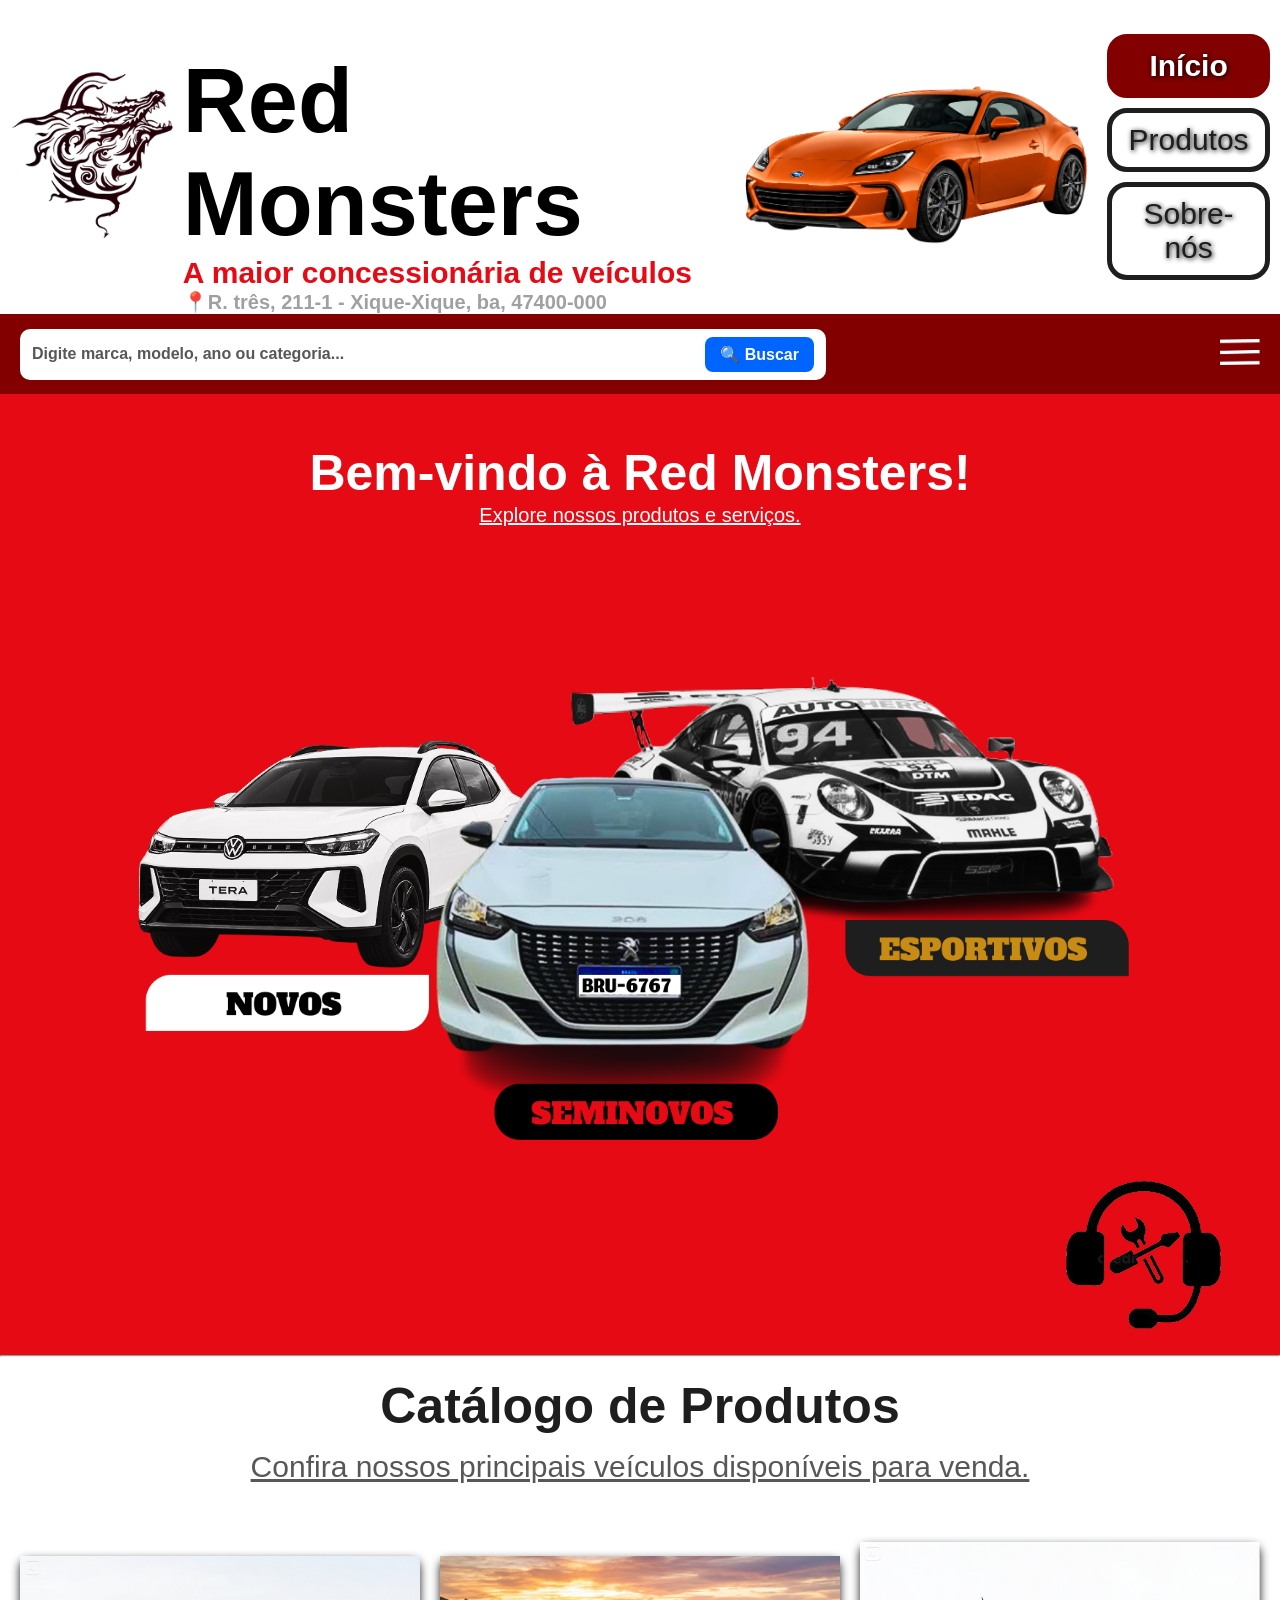
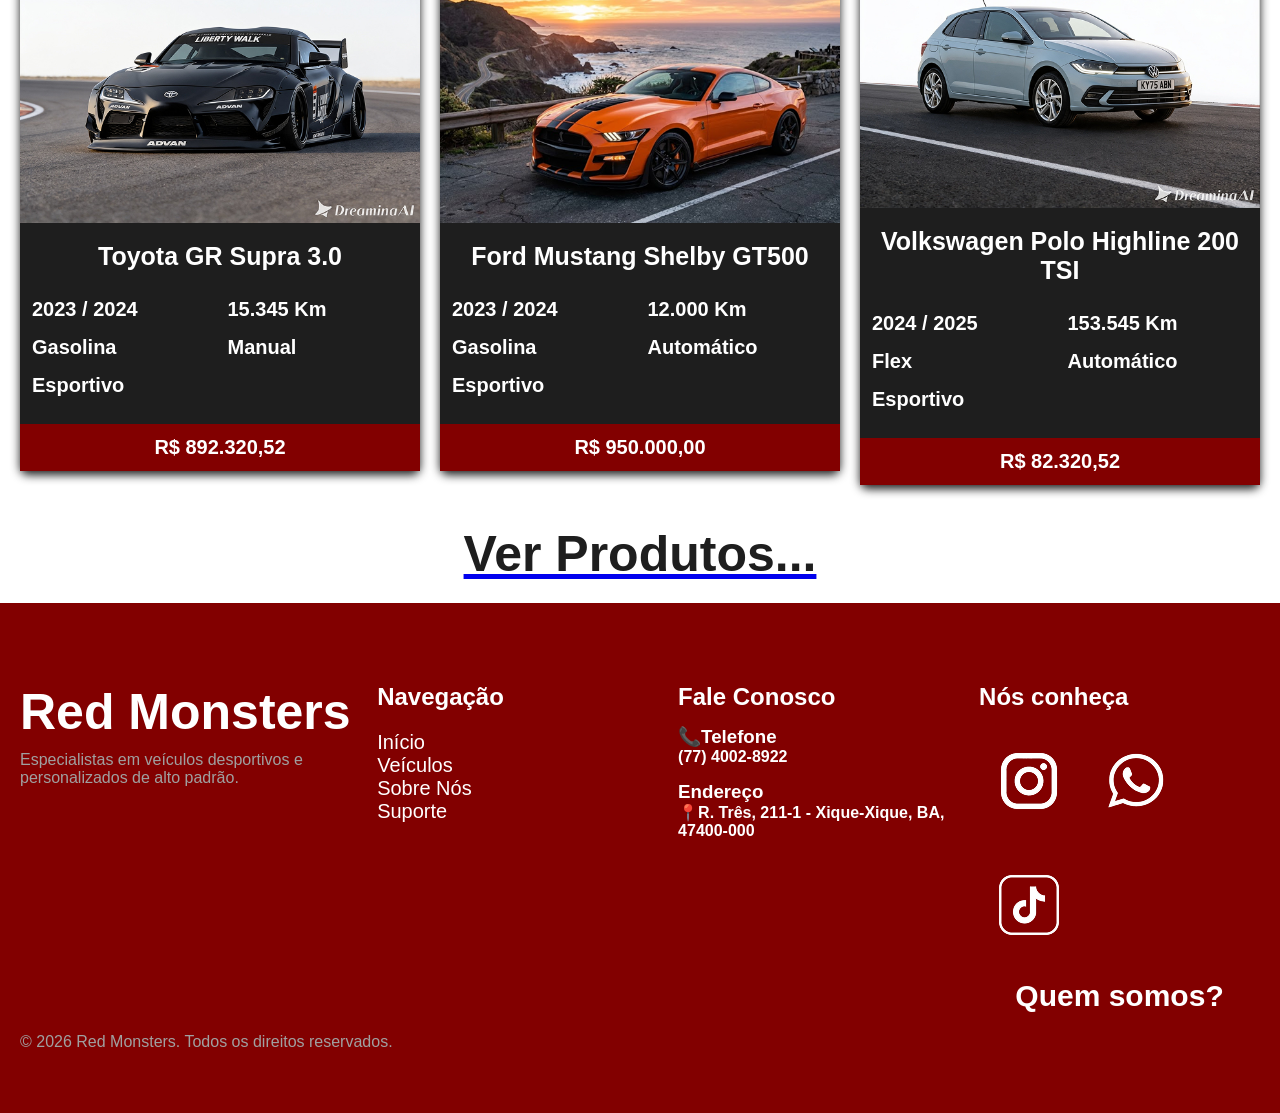
<file: index.html>
<!DOCTYPE html>
<html lang="pt-br">
<head>
    <meta charset="UTF-8">
    <link rel="stylesheet" href="estilo.css">
    <title>Red Monsters</title>
</head>
<body>
    <header id="inicio">
        <div>
            <img id="lg1" src="imagens/logo.png" alt="logo da empresa">
        </div>
        <div id="infb1">
            <h1>Red Monsters</h1>
            <h2>A maior concessionária de veículos</h2>
            <h3>📍R. três, 211-1 - Xique-Xique, ba, 47400-000</h3>
        </div>
        <div>
            <img id="lg2" src="imagens/logo2.png" alt="Imagem de um carro laranja">
        </div>
        <div>
            <nav>
                <ul id="opc">
                    <li class="sel"><a href="index.html">Início</a></li>
                    <li><a href="produtos.html">Produtos</a></li>
                    <li><a href="sobre.html">Sobre-nós</a></li>
                </ul>
            </nav>
        </div>
        <div id="barra">
            <div id="dir">
                <h3>Digite marca, modelo, ano ou categoria...</h3>
                <div id="busc">
                    <h2>🔍 Buscar</h2>
                </div>
            </div>
            <div id="menu">
                <a href="menugr.html"><img id="barrinha" src="imagens/barrinhas.png" alt="barra de pesquisa"></a>        
            </div>
        </div>
    </header>

    <main>
        <div id="conteudo">
            <h1>Bem-vindo à Red Monsters!</h1>
            <p>Explore nossos produtos e serviços.</p>
            <img id="veiculo-inicio" src="imagens/veiculos de inicio.png" alt="Imagem dos veículos">
            <img id="suporte" src="imagens/suporte.png" alt="Imagem de suporte">
        </div>
    </main>

    <hr>

    <main>
        <section id="catalogo">
            <div>
                <h2>Catálogo de Produtos</h2>
                <p>Confira nossos principais veículos disponíveis para venda.</p>
                <br>
                <div id="catalogo-produtos">
                    <article class="produto">
                        <img src="imagens/vc1.png" alt="Veículo 1">
                        <h3>Toyota GR Supra 3.0</h3>
                    <div class="detalhes-produto">                        
                        <h4>2023 / 2024</h4>
                        <h4>15.345 Km</h4>
                        <h4>Gasolina</h4>
                        <h4>Manual</h4>
                        <h4>Esportivo</h4>
                    </div>
                        <div class="preco-produto">
                            <h4>R$ 892.320,52</h4>
                        </div>
                    </article>
                    
                    <article class="produto">
                        <img src="imagens/vc3.png" alt="Veículo 1">
                        <h3>Ford Mustang Shelby GT500</h3>
                    <div class="detalhes-produto">                        
                        <h4>2023 / 2024</h4>
                        <h4>12.000 Km</h4>
                        <h4>Gasolina</h4>
                        <h4>Automático</h4>
                        <h4>Esportivo</h4>
                    </div>
                        <div class="preco-produto">
                            <h4>R$ 950.000,00</h4>
                        </div>
                    </article>

                     <article class="produto">
                        <img src="imagens/vc2.png" alt="Veículo 1">
                        <h3>Volkswagen Polo Highline 200 TSI</h3>
                    <div class="detalhes-produto">                        
                        <h4>2024 / 2025</h4>
                        <h4>153.545 Km</h4>
                        <h4>Flex</h4>
                        <h4>Automático</h4>
                        <h4>Esportivo</h4>
                    </div>
                        <div class="preco-produto">
                            <h4>R$ 82.320,52</h4>
                        </div>
                    </article>

                     
                </div>
                    <a href="produtos.html">
                        <h2>Ver Produtos...</h2>
                    </a>
            </div>
        </section>
    </main>

    <footer>
    <div id="roda">
        <div class="rodainf">
            <h2>Red Monsters</h2>
            <p>Especialistas em veículos desportivos e personalizados de alto padrão.</p>
        </div>
        
        <div class="rodalin">
            <h2>Navegação</h2>
            <ul>
                <li><a href="index.html">Início</a></li>
                <li><a href="produtos.html">Veículos</a></li>
                <li><a href="sobre.html">Sobre Nós</a></li>
                <li><a href="">Suporte</a></li>
            </ul>
        </div>

        <div class="falecon">
            <h2>Fale Conosco</h2>
            <h3>📞Telefone</h3>
            <h4>(77) 4002-8922</h4>
            <h3>Endereço</h3>
            <h4>📍R. Três, 211-1 - Xique-Xique, BA, 47400-000</h4>
        </div>

        <div class="conheca">
            <h2>Nós conheça</h2>
            <img src="imagens/insta.png" alt="instagram simbolo">
            <img src="imagens/what.png" alt="whastApp simbolo">
            <img src="imagens/tikt.png" alt="tiktok simbolo">
        </div>
        
        <div class="somos">
            <a href="sobre.html"><h2>Quem somos?</h2></a>
        </div>
        <div class="dirt">
            <p>&copy; 2026 Red Monsters. Todos os direitos reservados.</p>
        </div>
    </div>
</footer>
</body>
</html>
</file>
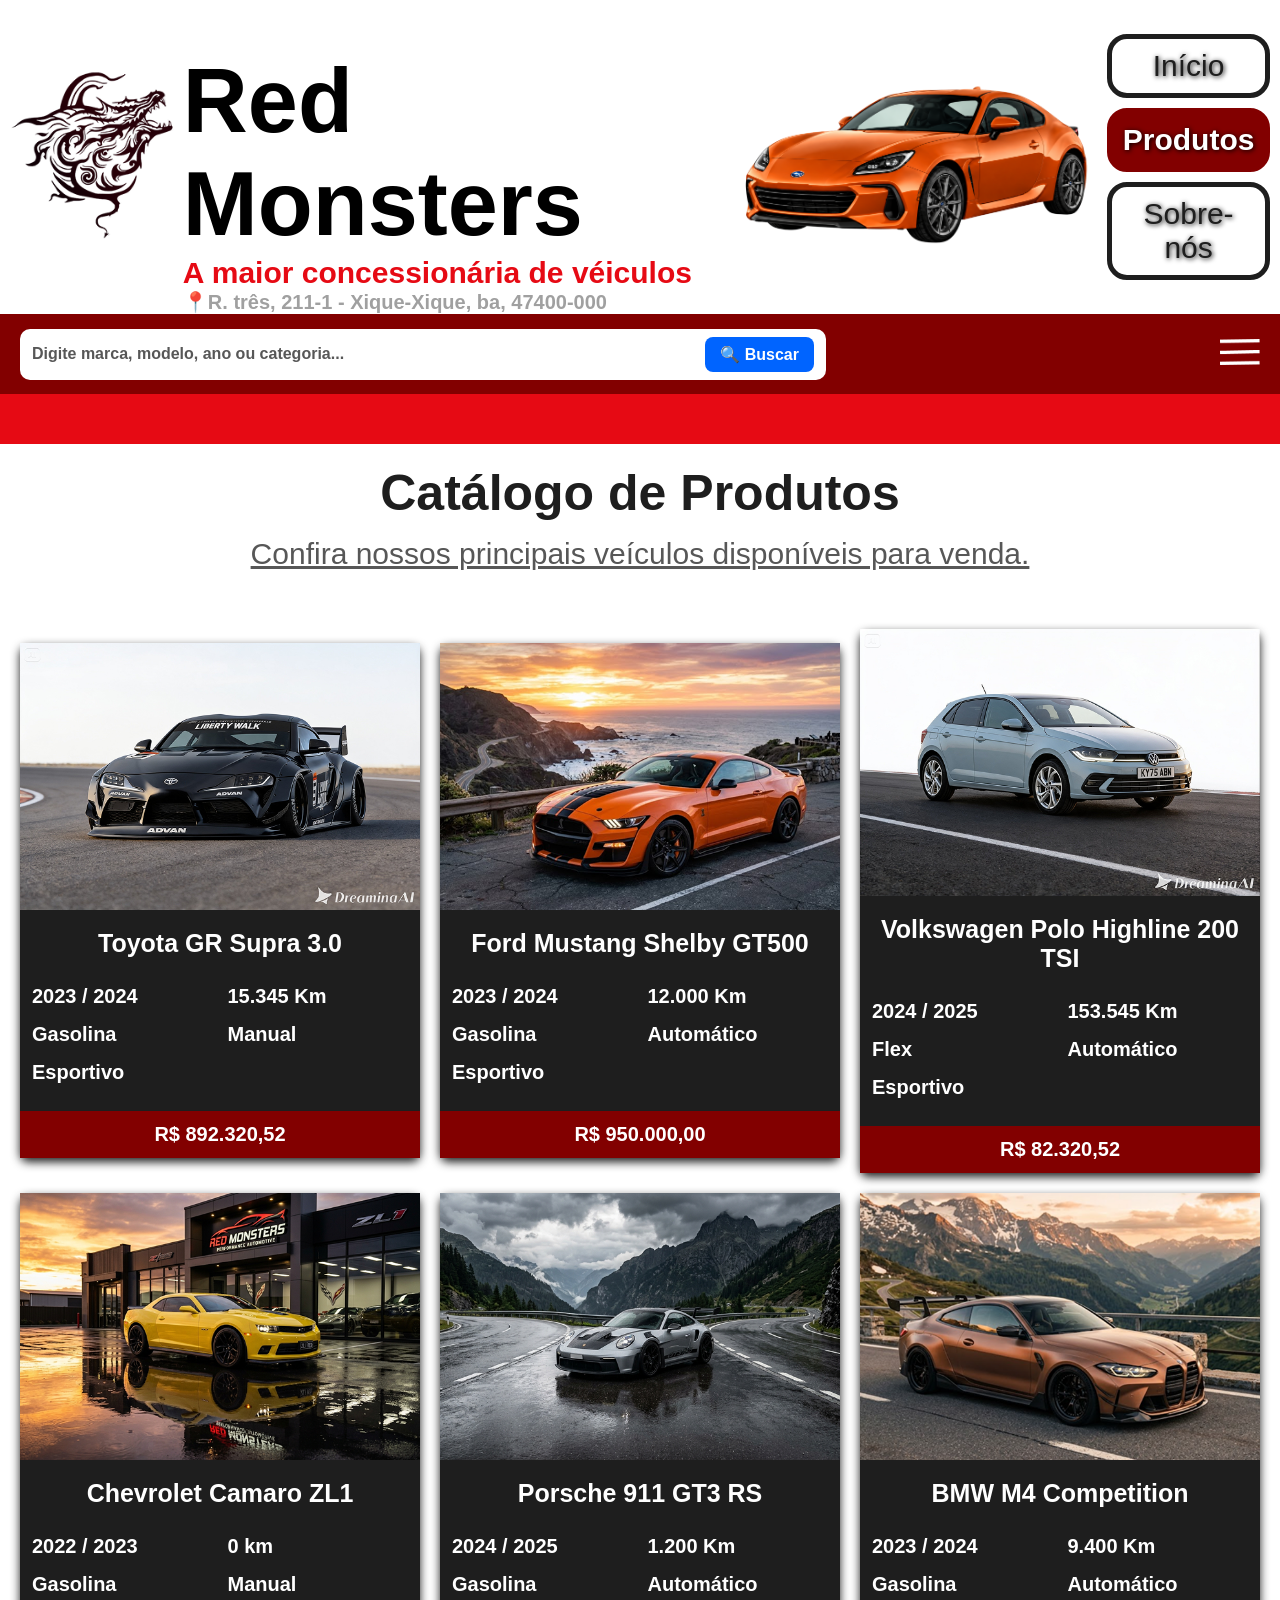
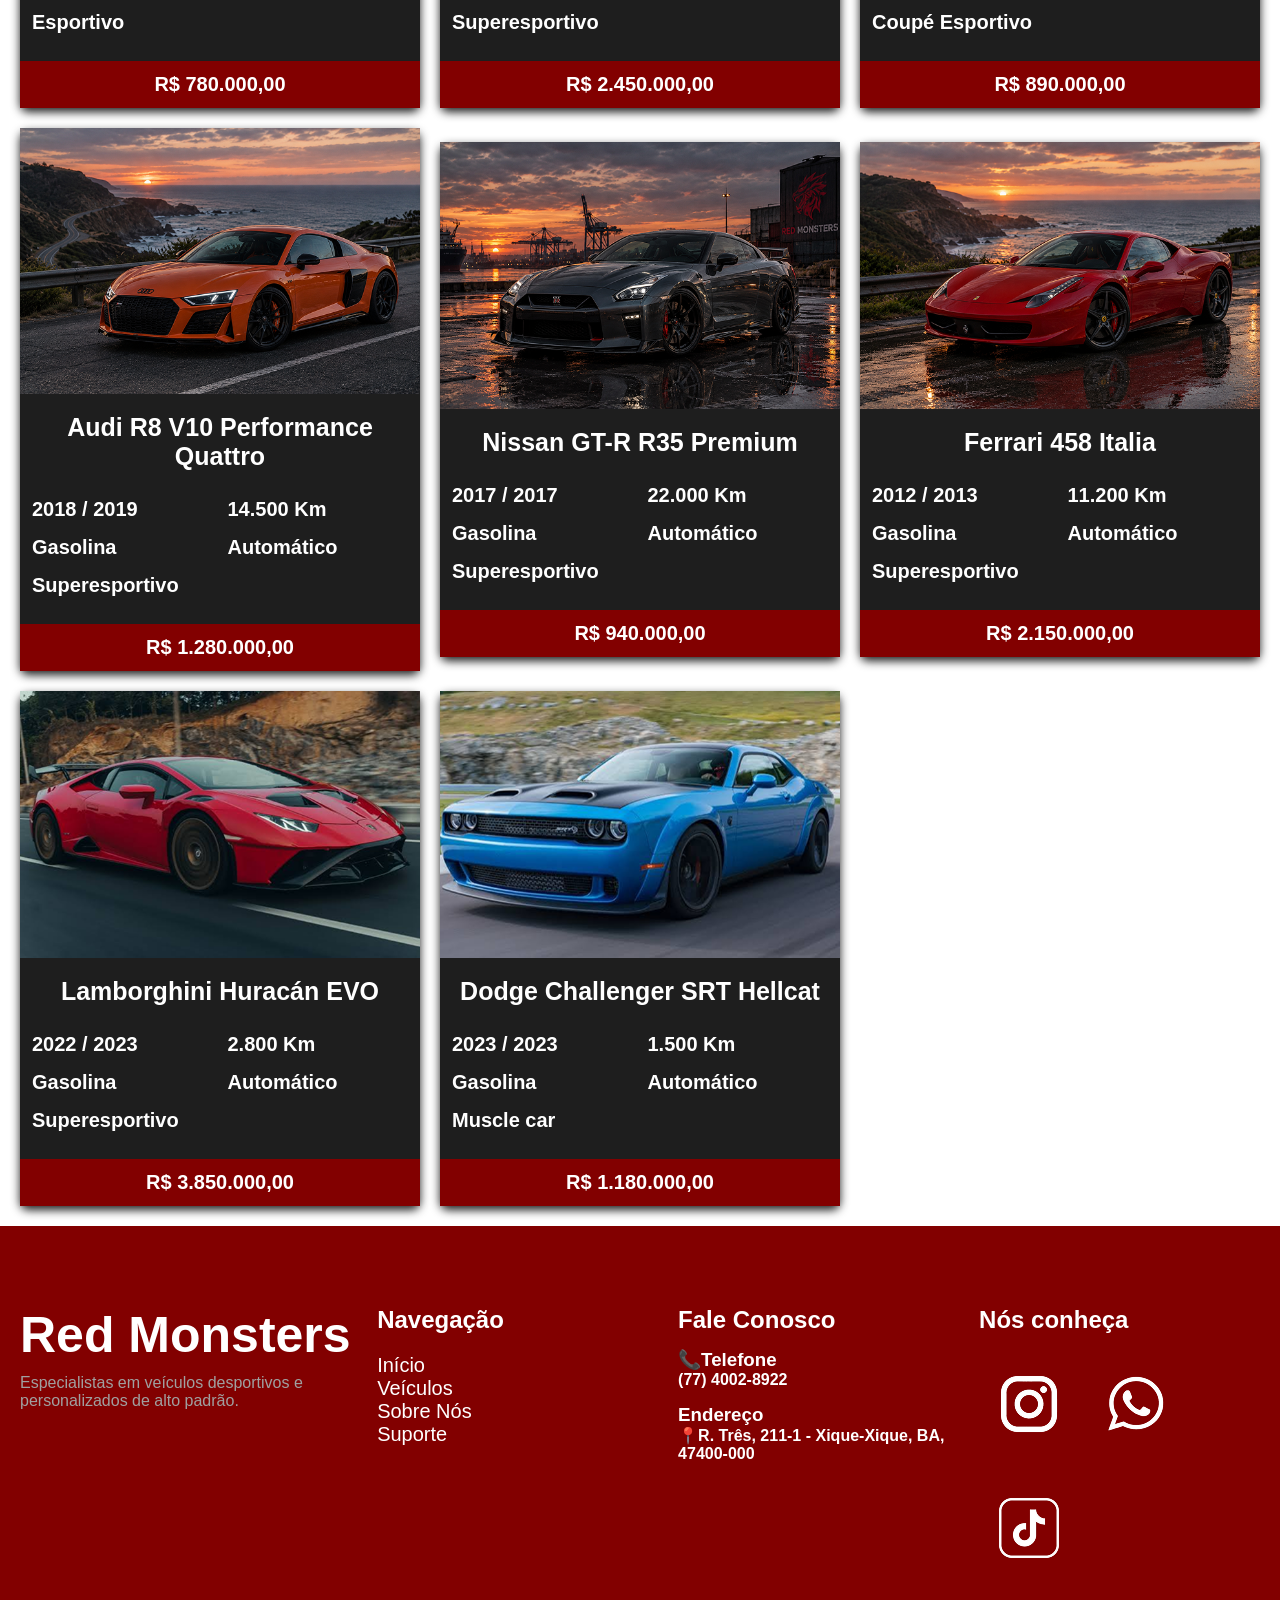
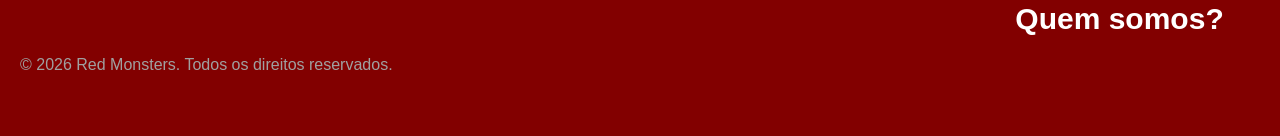
<file: produtos.html>
<!DOCTYPE html>
<html lang="pt-br">
<head>
    <meta charset="UTF-8">
    <link rel="stylesheet" href="estilo.css">
    <title>Nossos Produtos</title>
</head>
<body>
    <header id="inicio">
        <div>
            <img id="lg1" src="imagens/logo.png" alt="logo da empresa">
        </div>
        <div id="infb1">
            <h1>Red Monsters</h1>
            <h2>A maior concessionária de véiculos</h2>
            <h3>📍R. três, 211-1 - Xique-Xique, ba, 47400-000</h3>
        </div>
        <div>
    <img id="lg2" src="imagens/logo2.png" alt="Imagem de um carro laranja">
        </div>
        <div>
    <nav>
        <ul id="opc">
            <li><a href="index.html">Início</a></li>
            <li class="sel"><a href="produtos.html">Produtos</a></li>
            <li><a href="sobre.html">Sobre-nós</a></li>
        </ul>
    </nav>
    </div>
        <!-- Barra de pesquisa -->
        <div id="barra" >
            <div id="dir">
                <h3>Digite marca, modelo, ano ou categoria...</h3>
                <div id="busc">
                <h2>🔍 Buscar</h2>
            </div>
            </div>
            <div id="menu">
                <a href="menugr.html"><img id="barrinha" src="imagens/barrinhas.png" alt="barra de pesquisa"></a>
            </div>
        </div>
    </header>
    <main>
        <section id="catalogo">
            <div>
                <h2>Catálogo de Produtos</h2>
                <p>Confira nossos principais veículos disponíveis para venda.</p>
                <br>
                <div id="catalogo-produtos">
                    
                    <article class="produto">
                        <img src="imagens/vc1.png" alt="Veículo 1">
                        <h3>Toyota GR Supra 3.0</h3>
                    <div class="detalhes-produto">                        
                        <h4>2023 / 2024</h4>
                        <h4>15.345 Km</h4>
                        <h4>Gasolina</h4>
                        <h4>Manual</h4>
                        <h4>Esportivo</h4>
                    </div>
                        <div class="preco-produto">
                            <h4>R$ 892.320,52</h4>
                        </div>
                    </article>
                    
                    <article class="produto">
                        <img src="imagens/vc3.png" alt="Veículo 1">
                        <h3>Ford Mustang Shelby GT500</h3>
                    <div class="detalhes-produto">                        
                        <h4>2023 / 2024</h4>
                        <h4>12.000 Km</h4>
                        <h4>Gasolina</h4>
                        <h4>Automático</h4>
                        <h4>Esportivo</h4>
                    </div>
                        <div class="preco-produto">
                            <h4>R$ 950.000,00</h4>
                        </div>
                    </article>

                     <article class="produto">
                        <img src="imagens/vc2.png" alt="Veículo 1">
                        <h3>Volkswagen Polo Highline 200 TSI</h3>
                    <div class="detalhes-produto">                        
                        <h4>2024 / 2025</h4>
                        <h4>153.545 Km</h4>
                        <h4>Flex</h4>
                        <h4>Automático</h4>
                        <h4>Esportivo</h4>
                    </div>
                        <div class="preco-produto">
                            <h4>R$ 82.320,52</h4>
                        </div>
                    </article>
                    


                    <article class="produto">
                        <img src="imagens/vc4.png" alt="Foto do veiculo">
                        <h3>Chevrolet Camaro ZL1</h3>
                    <div class="detalhes-produto">                        
                        <h4>2022 / 2023</h4>
                        <h4>0 km</h4>
                        <h4>Gasolina</h4>
                        <h4>Manual</h4>
                        <h4>Esportivo</h4>
                    </div>
                        <div class="preco-produto">
                            <h4>R$ 780.000,00</h4>
                        </div>
                    </article>

                    <article class="produto">
                        <img src="imagens/vc5.png" alt="Adicione o veiculo">
                        <h3>Porsche 911 GT3 RS</h3>
                    <div class="detalhes-produto">                        
                        <h4>2024 / 2025</h4>
                        <h4>1.200 Km</h4>
                        <h4>Gasolina</h4>
                        <h4>Automático</h4>
                        <h4>Superesportivo</h4>
                    </div>
                        <div class="preco-produto">
                            <h4>R$ 2.450.000,00</h4>
                        </div>
                    </article>

                    <article class="produto">
                        <img src="imagens/vc6.png" alt="Adicione o veiculo">
                        <h3>BMW M4 Competition</h3>
                    <div class="detalhes-produto">                        
                        <h4>2023 / 2024</h4>
                        <h4>9.400 Km</h4>
                        <h4>Gasolina</h4>
                        <h4>Automático</h4>
                        <h4>Coupé Esportivo</h4>
                    </div>
                        <div class="preco-produto">
                            <h4>R$ 890.000,00</h4>
                        </div>
                    </article>

                    <article class="produto">
                        <img src="imagens/vc7.png" alt="Audi R8 V10 Performance Quattro">
                        <h3>Audi R8 V10 Performance Quattro</h3>
                    <div class="detalhes-produto">                        
                        <h4>2018 / 2019</h4>
                        <h4>14.500 Km</h4>
                        <h4>Gasolina</h4>
                        <h4>Automático</h4>
                        <h4>Superesportivo</h4>
                    </div>
                        <div class="preco-produto">
                            <h4>R$ 1.280.000,00</h4>
                        </div>
                    </article>

                   <article class="produto">
                        <img src="imagens/vc8.png" alt="Nissan GT-R Godzilla R35 Premium">
                        <h3>Nissan GT-R R35 Premium</h3>
                    <div class="detalhes-produto">                        
                        <h4>2017 / 2017</h4>
                        <h4>22.000 Km</h4>
                        <h4>Gasolina</h4>
                        <h4>Automático</h4>
                        <h4>Superesportivo</h4>
                    </div>
                        <div class="preco-produto">
                            <h4>R$ 940.000,00</h4>
                        </div>
                    </article>

                    <article class="produto">
                        <img src="imagens/vc9.png" alt="Ferrari 458 Italia">
                        <h3>Ferrari 458 Italia</h3>
                    <div class="detalhes-produto">                        
                        <h4>2012 / 2013</h4>
                        <h4>11.200 Km</h4>
                        <h4>Gasolina</h4>
                        <h4>Automático</h4>
                        <h4>Superesportivo</h4>
                    </div>
                        <div class="preco-produto">
                            <h4>R$ 2.150.000,00</h4>
                        </div>
                    </article>

                    <article class="produto">
                        <img src="imagens/vc10.png" alt="Lamborghini Huracán EVO Red Monster Spec">
                        <h3>Lamborghini Huracán EVO</h3>
                    <div class="detalhes-produto">                        
                        <h4>2022 / 2023</h4>
                        <h4>2.800 Km</h4>
                        <h4>Gasolina</h4>
                        <h4>Automático</h4>
                        <h4>Superesportivo</h4>
                    </div>
                        <div class="preco-produto">
                            <h4>R$ 3.850.000,00</h4>
                        </div>
                    </article>

                    <article class="produto">
                        <img src="imagens/vc11.png" alt="Dodge Challenger SRT Hellcat Widebody Redeye">
                        <h3>Dodge Challenger SRT Hellcat</h3>
                    <div class="detalhes-produto">                        
                        <h4>2023 / 2023</h4>
                        <h4>1.500 Km</h4>
                        <h4>Gasolina</h4>
                        <h4>Automático</h4>
                        <h4>Muscle car</h4>
                    </div>
                        <div class="preco-produto">
                            <h4>R$ 1.180.000,00</h4>
                        </div>
                    </article>
                </div>
            </div>
        </section>
    </main>
     <footer>
    <div id="roda">
        <div class="rodainf">
            <h2>Red Monsters</h2>
            <p>Especialistas em veículos desportivos e personalizados de alto padrão.</p>
        </div>
        
        <div class="rodalin">
            <h2>Navegação</h2>
            <ul>
                <li><a href="index.html">Início</a></li>
                <li><a href="produtos.html">Veículos</a></li>
                <li><a href="sobre.html">Sobre Nós</a></li>
                <li><a href="">Suporte</a></li>
            </ul>
        </div>

        <div class="falecon">
            <h2>Fale Conosco</h2>
            <h3>📞Telefone</h3>
            <h4>(77) 4002-8922</h4>
            <h3>Endereço</h3>
            <h4>📍R. Três, 211-1 - Xique-Xique, BA, 47400-000</h4>
        </div>

        <div class="conheca">
            <h2>Nós conheça</h2>
            <img src="imagens/insta.png" alt="instagram simbolo">
            <img src="imagens/what.png" alt="whastApp simbolo">
            <img src="imagens/tikt.png" alt="tiktok simbolo">
        </div>
        
        <div class="somos">
            <a href="sobre.html"><h2>Quem somos?</h2></a>
        </div>
        <div class="dirt">
            <p>&copy; 2026 Red Monsters. Todos os direitos reservados.</p>
        </div>
    </div>
</footer>
</body>
</file>
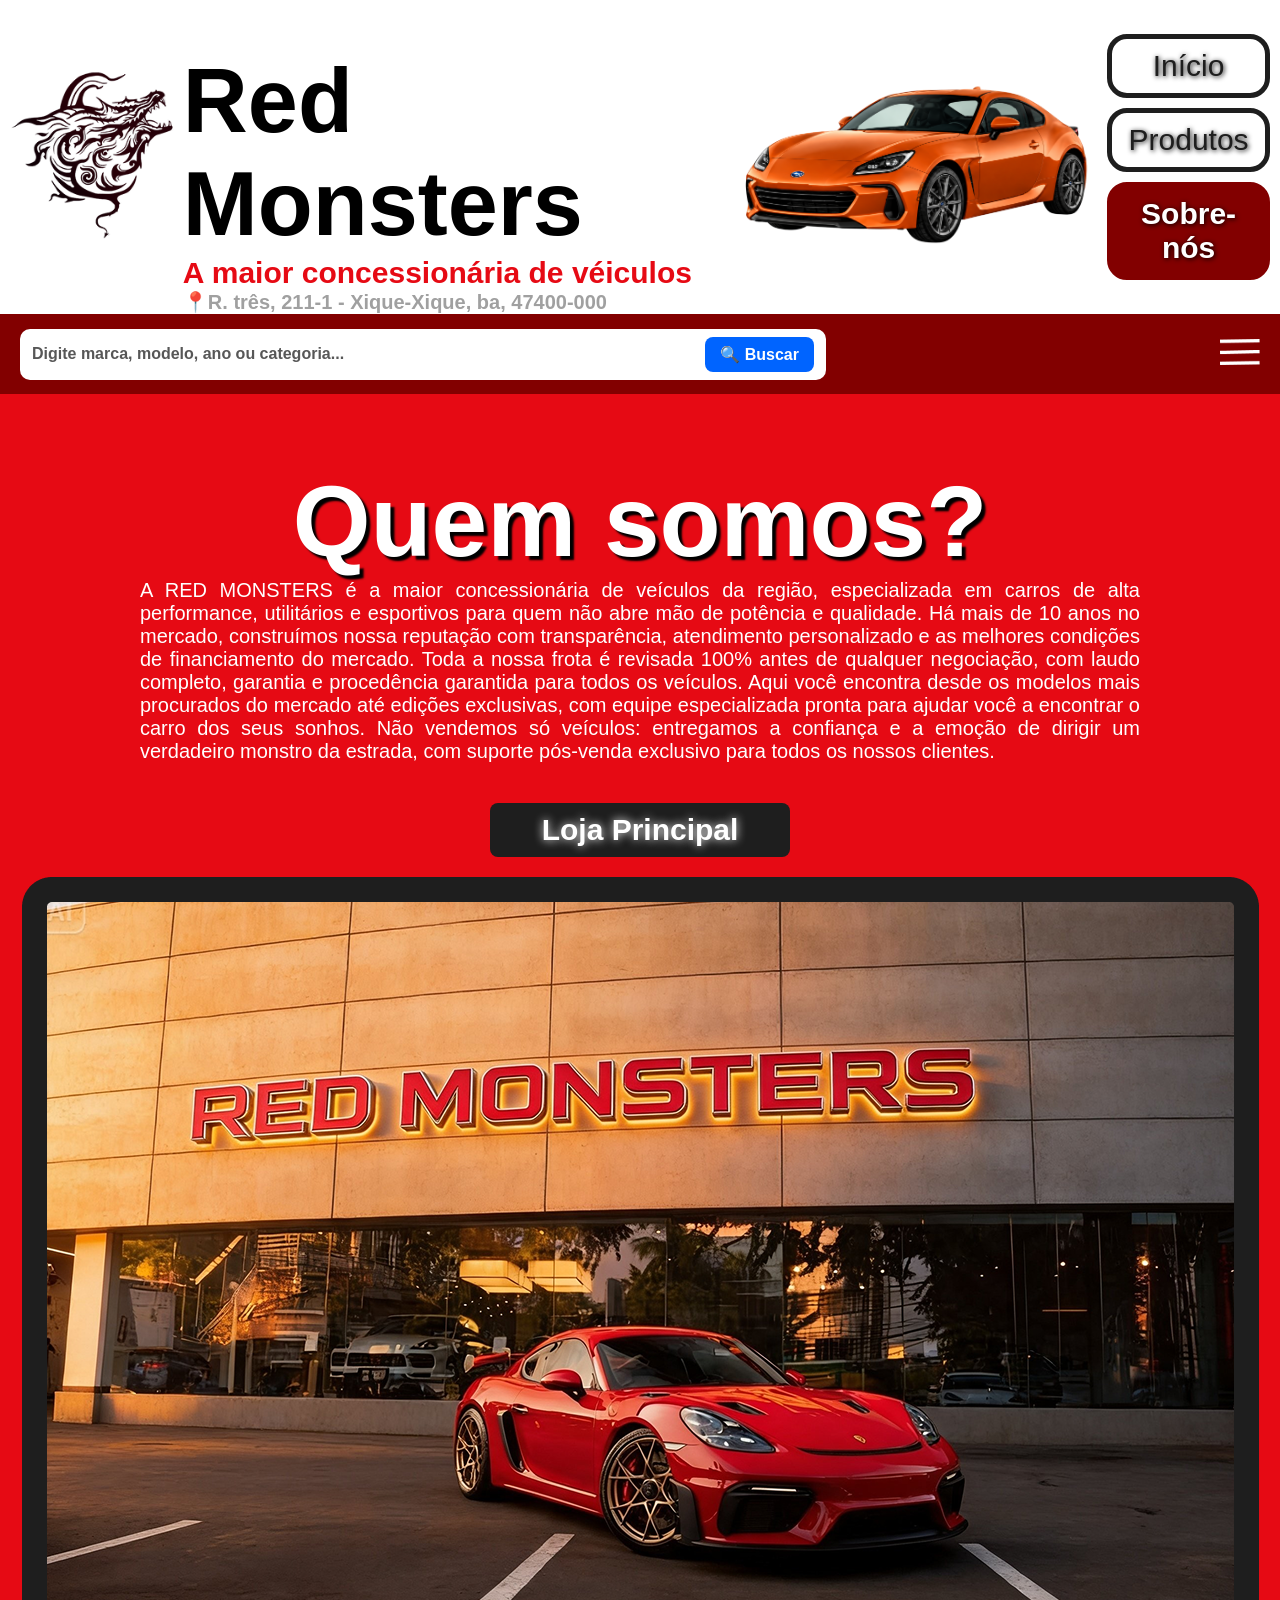
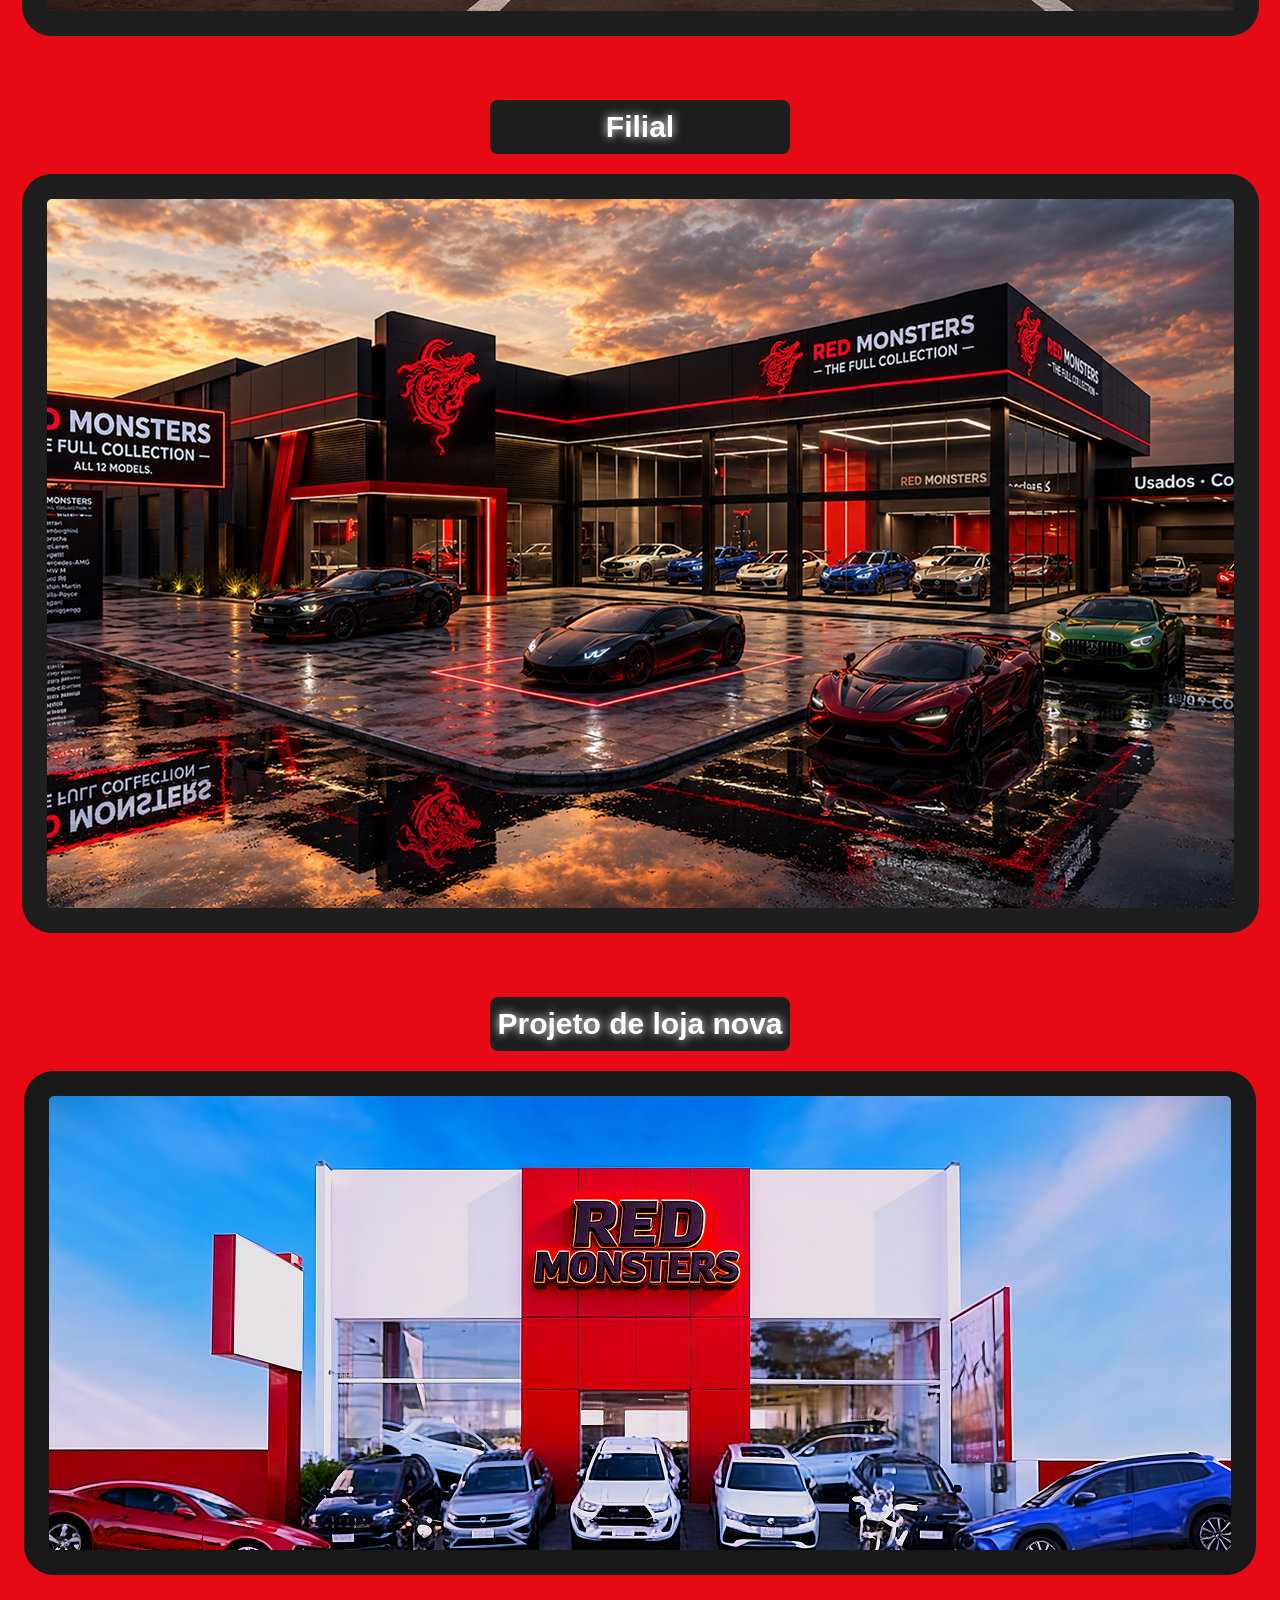
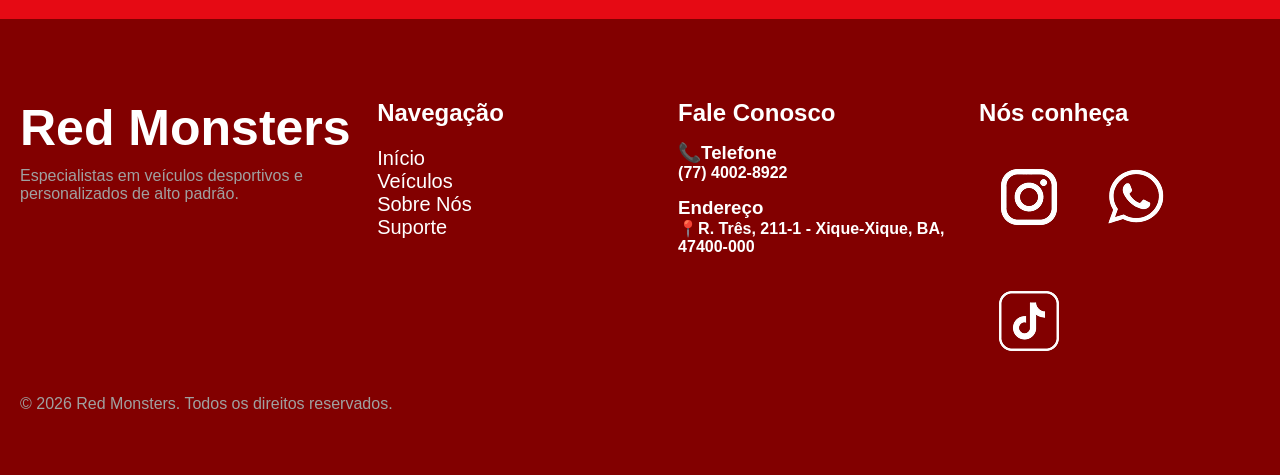
<file: sobre.html>
<!DOCTYPE html>
<html lang="pt-br">
<head>
    <meta charset="UTF-8">
    <link rel="stylesheet" href="estilo.css">
    <title>Nós conheça</title>
</head>
<body>
    <header id="inicio">
        <div>
            <img id="lg1" src="imagens/logo.png" alt="logo da empresa">
        </div>
        <div id="infb1">
            <h1>Red Monsters</h1>
            <h2>A maior concessionária de véiculos</h2>
            <h3>📍R. três, 211-1 - Xique-Xique, ba, 47400-000</h3>
        </div>
        <div>
    <img id="lg2" src="imagens/logo2.png" alt="Imagem de um carro laranja">
        </div>
        <div>
    <nav>
        <ul id="opc">
            <li ><a href="index.html">Início</a></li>
            <li><a href="produtos.html">Produtos</a></li>
            <li class="sel"><a href="sobre.html">Sobre-nós</a></li>
        </ul>
    </nav>
    </div>
        <!-- Barra de pesquisa -->
        <div id="barra" >
            <div id="dir">
                <h3>Digite marca, modelo, ano ou categoria...</h3>
                <div id="busc">
                <h2>🔍 Buscar</h2>
            </div>
            </div>
            <div id="menu">
                <a href="menugr.html"><img id="barrinha" src="imagens/barrinhas.png" alt="barra de pesquisa"></a>
            </div>
        </div>
    </header>

    <main>
        <div id="sobre">
            <div class="titu">
                <h1>Quem somos?</h1>
            </div>
            <div>
                <p>A RED MONSTERS é a maior concessionária de veículos da região, especializada em carros de alta performance, utilitários e esportivos para quem não abre mão de potência e qualidade. Há mais de 10 anos no mercado, construímos nossa reputação com transparência, atendimento personalizado e as melhores condições de financiamento do mercado. Toda a nossa frota é revisada 100% antes de qualquer negociação, com laudo completo, garantia e procedência garantida para todos os veículos. Aqui você encontra desde os modelos mais procurados do mercado até edições exclusivas, com equipe especializada pronta para ajudar você a encontrar o carro dos seus sonhos. Não vendemos só veículos: entregamos a confiança e a emoção de dirigir um verdadeiro monstro da estrada, com suporte pós-venda exclusivo para todos os nossos clientes.</p>
            </div>
            <div class="loja">
                <h2>Loja Principal</h2>
                <img src="imagens/foto1 1 (1).png" alt="foto da loja principal">
                <h2>Filial</h2>
                <img src="imagens/loja1.png" alt="foto de filial">
                <h2>Projeto de loja nova</h2>
                <img src="imagens/FOTO2 1.png" alt="projeto de filial">
            </div>
        </div>
    </main>


    <footer>
    <div id="roda">
        <div class="rodainf">
            <h2>Red Monsters</h2>
            <p>Especialistas em veículos desportivos e personalizados de alto padrão.</p>
        </div>
        
        <div class="rodalin">
            <h2>Navegação</h2>
            <ul>
                <li><a href="index.html">Início</a></li>
                <li><a href="produtos.html">Veículos</a></li>
                <li><a href="sobre.html">Sobre Nós</a></li>
                <li><a href="">Suporte</a></li>
            </ul>
        </div>

        <div class="falecon">
            <h2>Fale Conosco</h2>
            <h3>📞Telefone</h3>
            <h4>(77) 4002-8922</h4>
            <h3>Endereço</h3>
            <h4>📍R. Três, 211-1 - Xique-Xique, BA, 47400-000</h4>
        </div>

        <div class="conheca">
            <h2>Nós conheça</h2>
            <img src="imagens/insta.png" alt="instagram simbolo">
            <img src="imagens/what.png" alt="whastApp simbolo">
            <img src="imagens/tikt.png" alt="tiktok simbolo">
        </div>
        <div class="dirt">
            <p>&copy; 2026 Red Monsters. Todos os direitos reservados.</p>
        </div>
        </div>
    </footer>
</body>
</html>
</file>
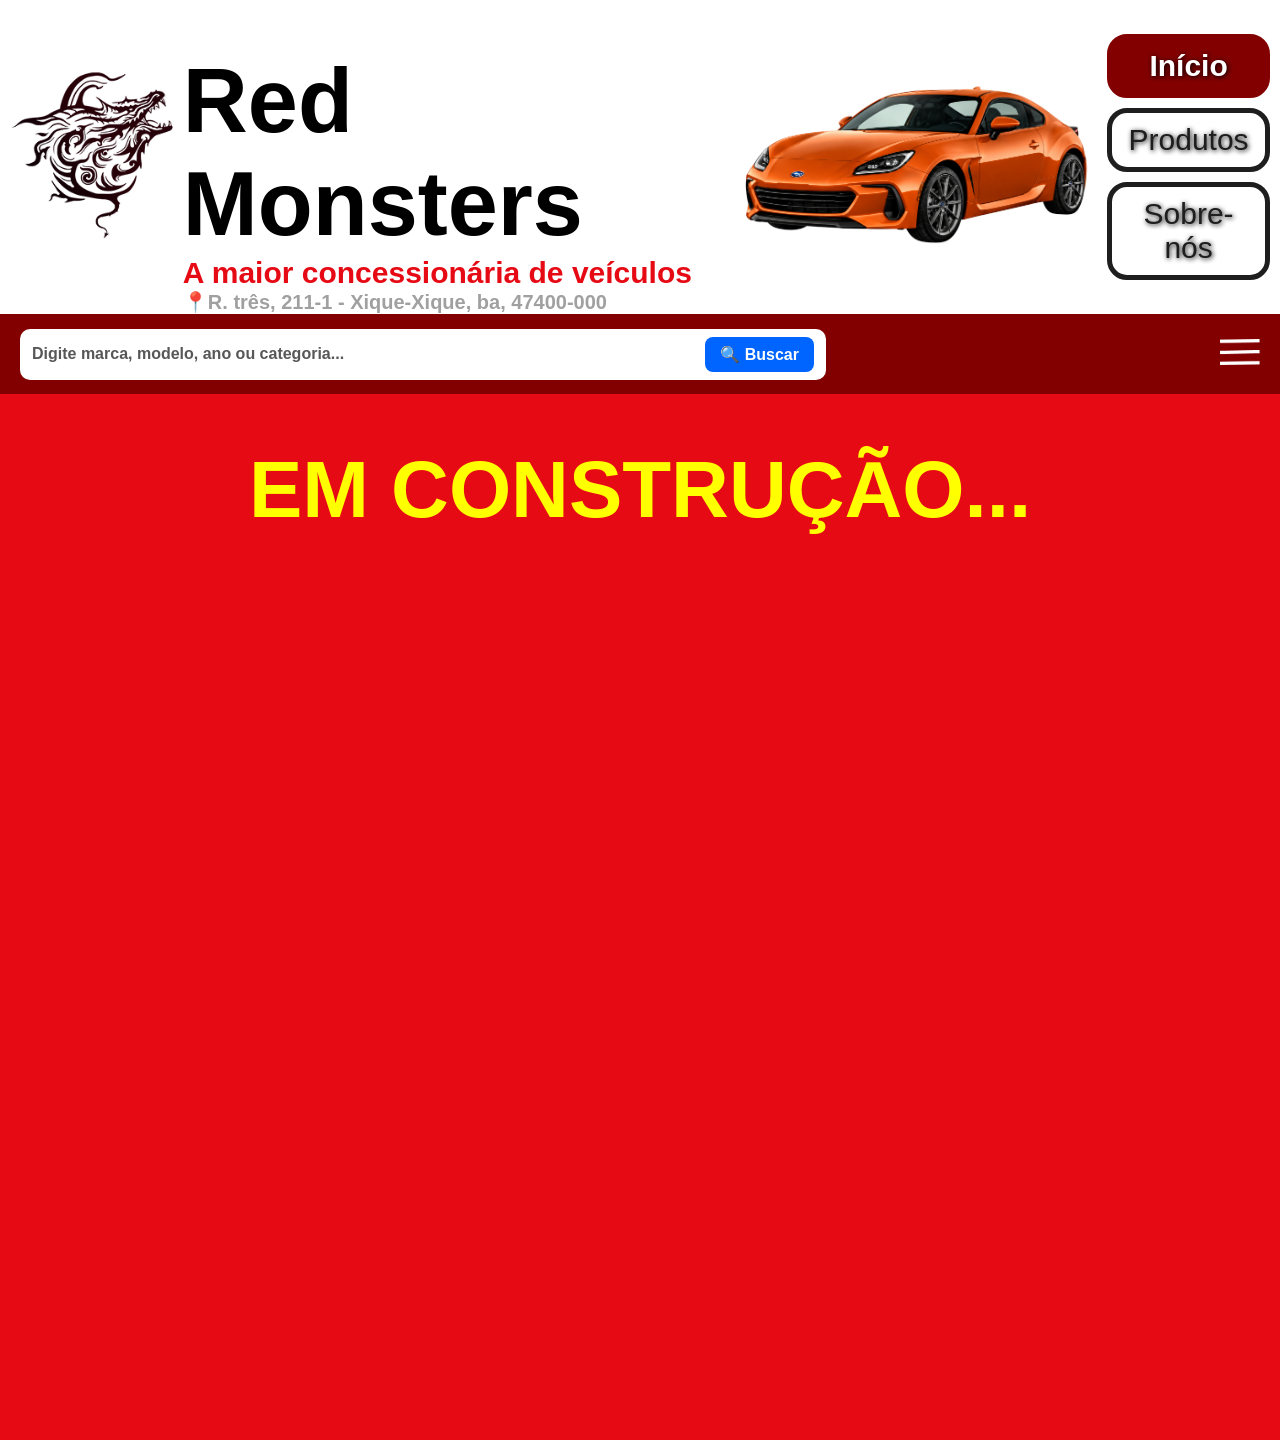
<file: suporte.html>
<!DOCTYPE html>
<html lang="pt-br">
<head>
    <meta charset="UTF-8">
    <link rel="stylesheet" href="estilo.css">
    <title>Red Monsters</title>
</head>
<body>
    <header id="inicio">
        <div>
            <img id="lg1" src="imagens/logo.png" alt="logo da empresa">
        </div>
        <div id="infb1">
            <h1>Red Monsters</h1>
            <h2>A maior concessionária de veículos</h2>
            <h3>📍R. três, 211-1 - Xique-Xique, ba, 47400-000</h3>
        </div>
        <div>
            <img id="lg2" src="imagens/logo2.png" alt="Imagem de um carro laranja">
        </div>
        <div>
            <nav>
                <ul id="opc">
                    <li class="sel"><a href="index.html">Início</a></li>
                    <li><a href="produtos.html">Produtos</a></li>
                    <li><a href="sobre.html">Sobre-nós</a></li>
                </ul>
            </nav>
        </div>
        <div id="barra">
            <div id="dir">
                <h3>Digite marca, modelo, ano ou categoria...</h3>
                <div id="busc">
                    <h2>🔍 Buscar</h2>
                </div>
            </div>
            <div id="menu">
                <a href="menugr.html"><img id="barrinha" src="imagens/barrinhas.png" alt="barra de pesquisa"></a>        
            </div>
        </div>
    </header>
    <span style="font-size: 40px; text-align: center;color: yellow;"  ><h1>EM CONSTRUÇÃO...</h1></span>
    </body>
</html>
</file>
<file: estilo.css>
*{
    margin: 0;
    padding: 0;
    box-sizing: border-box;
    font-family: Arial, sans-serif;
    max-width: 100%;
    height: auto;
}

body {
    background-color: rgb(230, 10, 20);
    min-height: 160vh;
}
#inicio {
    background-color: rgb(255, 255, 255);
    margin-bottom: 50px;
    display: grid;
    align-items: center;
    grid-template-columns: 1fr 3fr 2fr 1fr;
    grid-template-rows: auto;
}

#infb1 h1 {
    text-align: justify;
    font-size: 90px;
    margin-top: 50px;
}

#infb1 h2 {
    color: rgb(230, 10, 20);
    font-size: 30px;
    margin-top: 0;
    text-align: justify;
}

#infb1 h3 {
    color: rgb(160, 160, 160);
    margin-top: 0;
    font-size: 20px;
    text-align: justify;
}

#lg1 {
    width: 200px;
}

#lg2 {
    width: 400px;
    margin: 20px 0 4px 4px;
}

#opc {
    font-size: 30px;
}

#opc li {
    list-style: none;
    border: 5px solid rgb(30, 30, 30);
    padding: 10px;
    text-align: center;
    border-radius: 20px;
    margin: 10px;
    text-shadow: 1px 1px 5px rgb(0, 0, 0);
    background-color: rgb(255, 255, 255);
}

#opc a {
    text-decoration: none;
    color: rgb(30, 30, 30);
}

#opc li.sel {
    background-color: rgb(130, 0, 0); 
    border-color: rgb(130, 0, 0);
}

#opc li.sel a {
    color: rgb(255, 255, 255);            
    font-weight: bold;                
}

#barra {
    background-color: rgb(130, 0, 0);
    padding: 0 20px;
    height: 80px;
    grid-column: 1 / -1;
    display: flex;
    flex-direction: row;
    align-items: center;
    justify-content: space-between;
}

#dir {
    background-color: rgb(255, 255, 255);
    width: 65%;
    border-radius: 10px;
    padding: 8px 12px;
    display: flex;
    flex-direction: row;
    align-items: center;
    justify-content: space-between;
}

#dir h3 {
    font-size: 16px;
    color: rgb(87, 87, 87);
    margin: 0;
}

#busc {
    background-color: rgb(0, 100, 255);
    border-radius: 8px;
    padding: 8px 15px;
    text-align: center;
    color: rgb(255, 255, 255);
    cursor: pointer;
}

#busc h2 {
    font-size: 16px;
    margin: 0;
}
#busc:hover{
    background-color: rgb(0, 100, 200);
}
#menu {
    cursor: pointer;
    display: flex;
    align-items: center;
}

#barrinha {
    width: 40px;
}

body.pagina-menu {
    min-height: 100vh;
    margin: 0;
    background-color: rgb(30, 30, 30);
    display: flex;
    justify-content: center;
    align-items: center;
}

.menu-simples {
    display: flex;
    flex-direction: column;
    align-items: center;
    gap: 25px;
}

.menu-simples a {
    color: rgb(255, 255, 255);
    text-decoration: none;
    font-size: 28px;
    font-weight: bold;
}

.menu-simples a:hover {
    color: rgb(230, 10, 20);
}

#conteudo h1 {
    text-align: center;
    font-size: 50px;
    margin-top: 50px;
    color: rgb(255, 255, 255);
}

#conteudo p {
    text-align: center;
    font-size: 20px;
    margin-top: 2px;
    color: rgb(255, 255, 255);
    text-decoration: underline;
}

#veiculo-inicio {
    display: block;
    margin: 20px auto;
    max-width: 80%;
    height: auto;
}

#suporte {
    position: relative;
    left: 80%;
    max-width: 60%;
    height: auto;
}

#catalogo {
    background-color: rgb(255, 255, 255);
}

#catalogo h2 {
    text-align: center;
    font-size: 50px;
    padding: 20px;
    color: rgb(30, 30, 30);
}

#catalogo p {
    text-align: center;
    font-size: 30px;
    margin-top: -5px;
    color: rgb(87, 87, 87);
    text-decoration: underline;
}


#catalogo-produtos {
    display: grid;
    grid-template-columns: repeat(3, 1fr);
    align-items: center;
    gap: 20px;
    margin-top: 20px;
    padding: 20px;
}

.produto {
    background-color: rgb(30, 30, 30);
    color: rgb(255, 255, 255);
    border-radius: 8px;
    box-shadow: 0px 4px 10px rgb(30, 30, 30);
}

.produto img {
    width: 100%;
    height: auto;
}

.produto h3 {
    text-align: center;
    font-size: 25px;
    margin: 15px;
    color: rgb(255, 255, 255);
}

.preco-produto {
    background-color: rgb(130, 0, 0);
    color: rgb(255, 255, 255);
    font-size: 20px;
    padding: 12px;
    margin-top: 15px;
    text-align: center;
    cursor: pointer;
}
.preco-produto:hover{
    background-color: rgb(255, 255, 255);
    color: rgb(130, 0, 0);
}
.detalhes-produto {
    background-color: rgb(30, 30, 30);
    display: grid;
    grid-template-columns: repeat(2, 1fr);
    gap: 15px;
    color: rgb(255, 255, 255);
    font-size: 20px;
    padding: 12px;
    margin-top: 15px;
}


#roda {
    background-color: rgb(130, 0, 0); 
    display: grid;
    grid-template-columns: 1.2fr repeat(3, 1fr);
    gap: 20px;
    padding: 80px 20px;
    color: rgb(255, 255, 255);
    align-items: start;
}

.rodainf{
    display: flex;
    flex-direction: column;
    gap: 10px;
    font: bold;
}
.rodainf h2{
    margin: 0;
    font-size: 50px;
    font: bold;
}
.rodainf p{
    color: rgb(160, 160, 160);
}
.rodalin h2{
    font: bold;
    margin-bottom: 20px;
}
.rodalin li{
    text-decoration: none;
    list-style: none;
}
.rodalin a{
    text-decoration: none;
    font-size: 20px;
    color: rgb(255, 255, 255);
}
.rodalin li a:hover{
    color: rgb(230, 10, 20);
}
.falecon h3{
    margin-top: 15px;
}
.conheca img{
    margin-top: 20px;
}
.dirt{
    display: grid;
    grid-column: 1 / -1;
    margin-bottom: -20px;
    color: rgb(160, 160, 160);
}

#sobre {
    display: flex;
    flex-direction: column;
    text-align: center;
    padding: 20px;
}

.titu {
    font-size: 50px;
    color: rgb(255, 255, 255);
    text-shadow: 4px 4px 2px rgb(0, 0, 0);
}

#sobre p {
    font-size: 20px;
    text-align: justify;
    color: rgb(255, 255, 255);
    max-width: 1000px;
    margin: 0 auto;
}

.loja h2 {
    font-size: 30px;
    color: rgb(255, 255, 255);
    background-color: rgb(30, 30, 30);
    text-shadow: 0px 0px 10px rgb(255, 255, 255);
    width: 300px;
    padding: 10px 0;
    margin: 40px auto 20px auto;
    border-radius: 8px;
}

.loja img {
    max-width: 100%;
    border-radius: 10px;
    margin-bottom: 20px;
}
.somos{
    grid-column: 4 / -1;
    text-align: center;
    font-size: 20px;
}
.somos a{
    color: rgb(255, 255, 255);
    text-decoration: none;
}
.somos a:hover{
    color: rgb(230, 10, 20);
}
</file>
